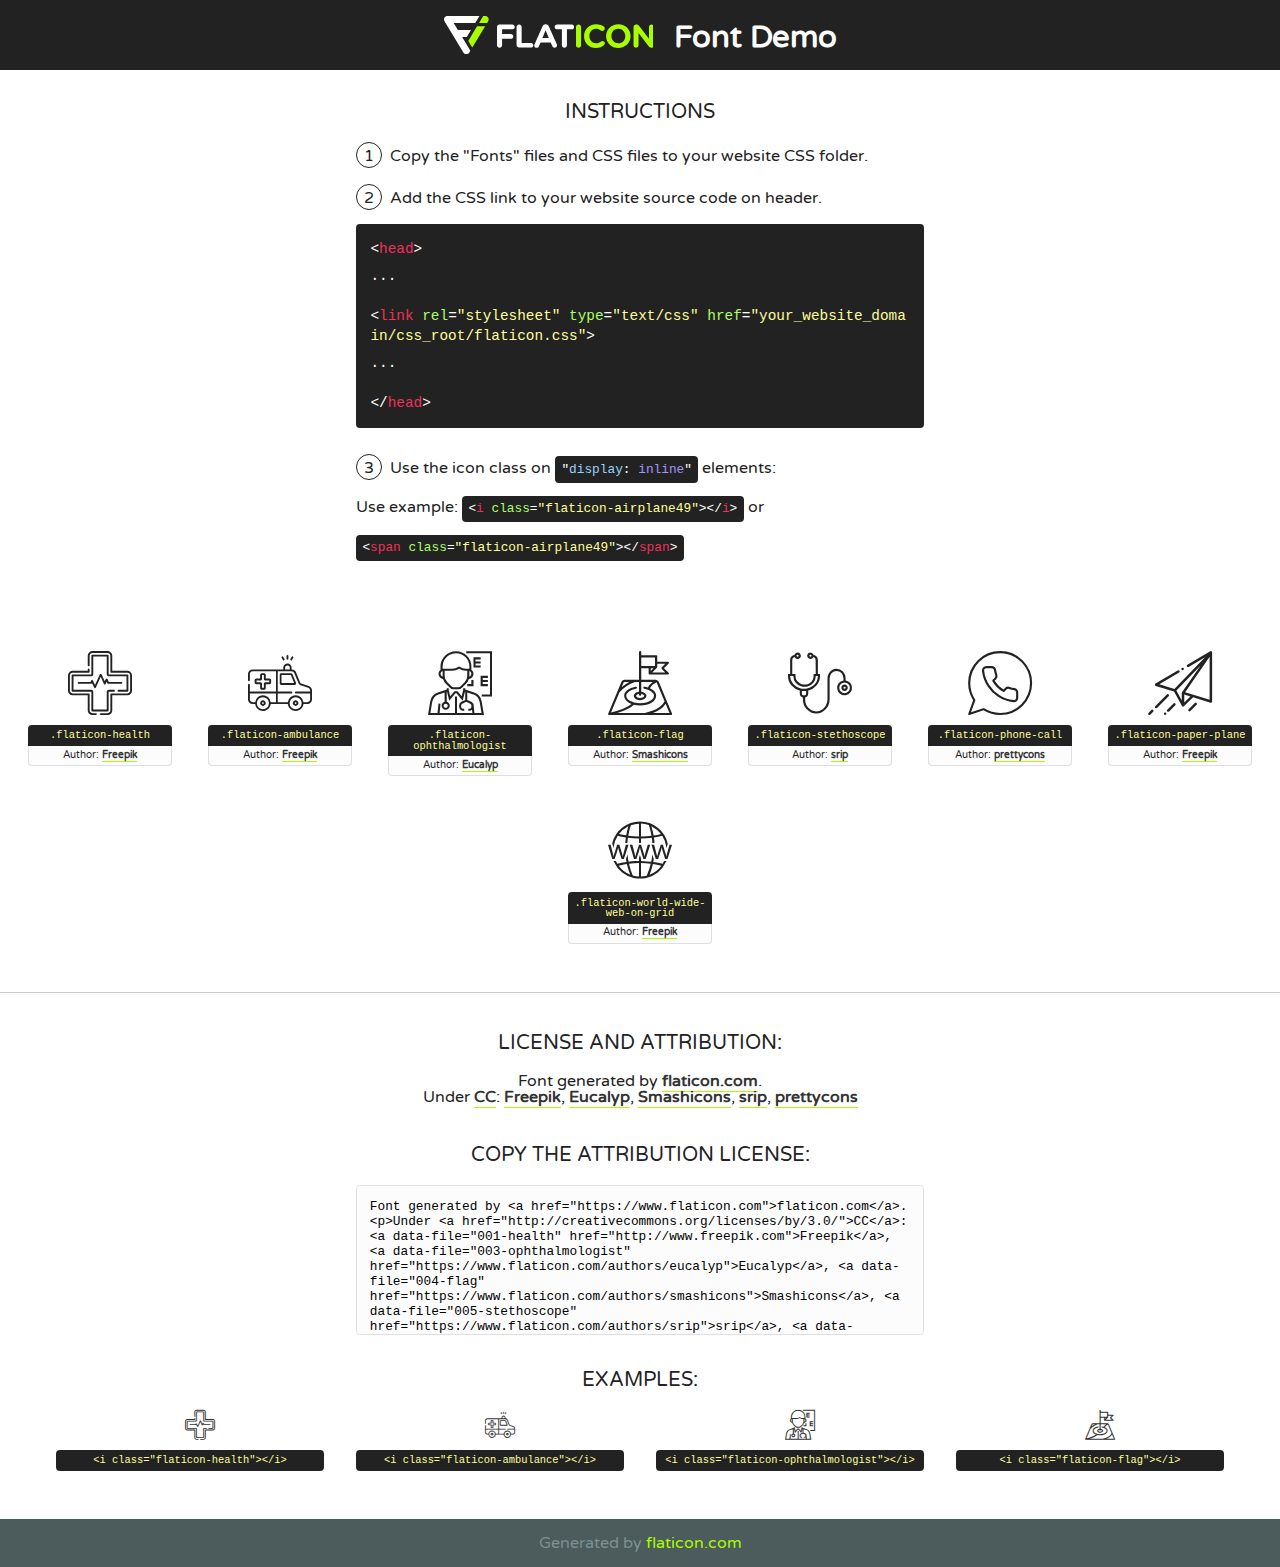
<file: feedmychildren/static/blog/fonts/flaticon/font/flaticon.html>
<!DOCTYPE html>
<!--
  Flaticon icon font: Flaticon
  Creation date: 13/08/2020 13:43
-->
<html>
<!DOCTYPE html>
<html>

<head>
    <title>Flaticon WebFont</title>
    <link href="http://fonts.googleapis.com/css?family=Varela+Round" rel="stylesheet" type="text/css" />
    <link rel="stylesheet" type="text/css" href="flaticon.css">
    <meta charset="UTF-8">
    <style>
    html, body, div, span, applet, object, iframe,
    h1, h2, h3, h4, h5, h6, p, blockquote, pre,
    a, abbr, acronym, address, big, cite, code,
    del, dfn, em, img, ins, kbd, q, s, samp,
    small, strike, strong, sub, sup, tt, var,
    b, u, i, center,
    dl, dt, dd, ol, ul, li,
    fieldset, form, label, legend,
    table, caption, tbody, tfoot, thead, tr, th, td,
    article, aside, canvas, details, embed, 
    figure, figcaption, footer, header, hgroup, 
    menu, nav, output, ruby, section, summary,
    time, mark, audio, video {
        margin: 0;
        padding: 0;
        border: 0;
        font-size: 100%;
        font: inherit;
        vertical-align: baseline;
    }
    /* HTML5 display-role reset for older browsers */
    article, aside, details, figcaption, figure, 
    footer, header, hgroup, menu, nav, section {
        display: block;
    }
    body {
        line-height: 1;
    }
    ol, ul {
        list-style: none;
    }
    blockquote, q {
        quotes: none;
    }
    blockquote:before, blockquote:after,
    q:before, q:after {
        content: '';
        content: none;
    }
    table {
        border-collapse: collapse;
        border-spacing: 0;
    }
    body {
        font-family: 'Varela Round', Helvetica, Arial, sans-serif;
        font-size: 16px;
        color: #222;
    }
    a {
        color: #333;
        border-bottom: 1px solid #a9fd00;
        font-weight: bold;
        text-decoration: none;
    }
    * {
        -moz-box-sizing: border-box;
        -webkit-box-sizing: border-box;
        box-sizing: border-box;
        margin: 0;
        padding: 0;
    }
    [class^="flaticon-"]:before, [class*=" flaticon-"]:before, [class^="flaticon-"]:after, [class*=" flaticon-"]:after {
        font-family: Flaticon;
        font-size: 30px;
        font-style: normal;
        margin-left: 20px;
        color: #333;
    }
    .wrapper {
        max-width: 600px;
        margin: auto;
        padding: 0 1em;
    }
    .title {
        font-size: 1.25em;
        text-align: center;
        margin-bottom: 1em;
        text-transform: uppercase;
    }
    header {
        text-align: center;
        background-color: #222;
        color: #fff;
        padding: 1em;
    }
    header .logo {
        width: 210px;
        height: 38px;
        display: inline-block;
        vertical-align: middle;
        margin-right: 1em;
        border: none;
    }
    header strong {
        font-size: 1.95em;
        font-weight: bold;
        vertical-align: middle;
        margin-top: 5px;
        display: inline-block;
    }
    .demo {
        margin: 2em auto;
        line-height: 1.25em;
    }
    .demo ul li {
        margin-bottom: 1em;
    }
    .demo ul li .num {
        color: #222;
        border-radius: 20px;
        display: inline-block;
        width: 26px;
        padding: 3px;
        height: 26px;
        text-align: center;
        margin-right: 0.5em;
        border: 1px solid #222;
    }
    .demo ul li code {
        background-color: #222;
        border-radius: 4px;
        padding: 0.25em 0.5em;
        display: inline-block;
        color: #fff;
        font-family: Consolas,Monaco,Lucida Console,Liberation Mono,DejaVu Sans Mono,Bitstream Vera Sans Mono,Courier New, monospace;
        font-weight: lighter;
        margin-top: 1em;
        font-size: 0.8em;
        word-break: break-all;
    }
    .demo ul li code.big {
        padding: 1em;
        font-size: 0.9em;
    }
    .demo ul li code .red {
        color: #EF3159;
    }
    .demo ul li code .green {
        color: #ACFF65;
    }
    .demo ul li code .yellow {
        color: #FFFF99;
    }
    .demo ul li code .blue {
        color: #99D3FF;
    }
    .demo ul li code .purple {
        color: #A295FF;
    }
    .demo ul li code .dots {
        margin-top: 0.5em;
        display: block;
    }
    #glyphs {
        border-bottom: 1px solid #ccc;
        padding: 2em 0;
        text-align: center;
    }
    .glyph {
        display: inline-block;
        width: 9em;
        margin: 1em;
        text-align: center;
        vertical-align: top;
        background: #FFF;
    }
    .glyph .glyph-icon {
        padding: 10px;
        display: block;
        font-family:"Flaticon";
        font-size: 64px;
        line-height: 1;
    }
    .glyph .glyph-icon:before {
        font-size: 64px;
        color: #222;
        margin-left: 0;
    }
    .class-name {
        font-size: 0.65em;
        background-color: #222;
        color: #fff;
        border-radius: 4px 4px 0 0;
        padding: 0.5em;
        color: #FFFF99;
        font-family: Consolas,Monaco,Lucida Console,Liberation Mono,DejaVu Sans Mono,Bitstream Vera Sans Mono,Courier New, monospace;
    }
    .author-name {
        font-size: 0.6em;
        background-color: #fcfcfd;
        border: 1px solid #DEDEE4;
        border-top: 0;
        border-radius: 0 0 4px 4px;
        padding: 0.5em;
    }
    .class-name:last-child {
        font-size: 10px;
        color:#888;
    }
    .class-name:last-child a {
        font-size: 10px;
        color:#555;
    }
    .class-name:last-child a:hover {
        color:#a9fd00;
    }
    .glyph > input {
        display: block;
        width: 100px;
        margin: 5px auto;
        text-align: center;
        font-size: 12px;
        cursor: text;
    }
    .glyph > input.icon-input {
        font-family:"Flaticon";
        font-size: 16px;
        margin-bottom: 10px;
    }
    .attribution .title {
        margin-top: 2em;
    }
    .attribution textarea {
        background-color: #fcfcfd;
        padding: 1em;
        border: none;
        box-shadow: none;
        border: 1px solid #DEDEE4;
        border-radius: 4px;
        resize: none;
        width: 100%;
        height: 150px;
        font-size: 0.8em;
        font-family: Consolas,Monaco,Lucida Console,Liberation Mono,DejaVu Sans Mono,Bitstream Vera Sans Mono,Courier New, monospace;
        -webkit-appearance: none;
    }
    .iconsuse {
        margin: 2em auto;
        text-align: center;
        max-width: 1200px;
    }
    .iconsuse:after {
        content: '';
        display: table;
        clear: both;
    }
    .iconsuse .image {
        float: left;
        width: 25%;
        padding: 0 1em;
    }
    .iconsuse .image p {
        margin-bottom: 1em;
    }
    .iconsuse .image span {
        display: block;
        font-size: 0.65em;
        background-color: #222;
        color: #fff;
        border-radius: 4px;
        padding: 0.5em;
        color: #FFFF99;
        margin-top: 1em;
        font-family: Consolas,Monaco,Lucida Console,Liberation Mono,DejaVu Sans Mono,Bitstream Vera Sans Mono,Courier New, monospace;
    }
    #footer {
        text-align: center;
        background-color: #4C5B5C;
        color: #7c9192;
        padding: 1em;
    }
    #footer a {
        border: none;
        color: #a9fd00;
        font-weight: normal;
    }
    @media (max-width: 960px) {
        .iconsuse .image {
            width: 50%;
        }
    }
    @media (max-width: 560px) {
        .iconsuse .image {
            width: 100%;
        }
    }
    </style>
</head>

<body class="characters-off">

    <header>
        <a href="https://www.flaticon.com" target="_blank" class="logo">
            <svg version="1.1" xmlns="http://www.w3.org/2000/svg" xmlns:xlink="http://www.w3.org/1999/xlink" xmlns:a="http://ns.adobe.com/AdobeSVGViewerExtensions/3.0/" viewBox="0 0 560.875 102.036" enable-background="new 0 0 560.875 102.036" xml:space="preserve">
                <defs>
                </defs>
                <g>
                    <g class="letters">
                        <path fill="#ffffff" d="M141.596,29.675c0-3.777,2.985-6.767,6.764-6.767h34.438c3.426,0,6.15,2.728,6.15,6.15
                        c0,3.43-2.724,6.149-6.15,6.149h-27.674v13.091h23.719c3.429,0,6.151,2.724,6.151,6.15c0,3.43-2.723,6.149-6.151,6.149h-23.719
                        v17.574c0,3.773-2.986,6.761-6.764,6.761c-3.779,0-6.764-2.989-6.764-6.761V29.675z"></path>
                        <path fill="#ffffff" d="M193.844,29.149c0-3.781,2.985-6.767,6.764-6.767c3.776,0,6.763,2.985,6.763,6.767v42.957h25.039
                        c3.426,0,6.149,2.726,6.149,6.153c0,3.425-2.723,6.15-6.149,6.15h-31.802c-3.779,0-6.764-2.986-6.764-6.768V29.149z"></path>
                        <path fill="#ffffff" d="M241.891,75.71l21.438-48.407c1.492-3.341,4.215-5.357,7.906-5.357h0.792
                        c3.686,0,6.323,2.017,7.815,5.357l21.439,48.407c0.436,0.967,0.701,1.845,0.701,2.723c0,3.602-2.809,6.501-6.414,6.501
                        c-3.161,0-5.269-1.845-6.499-4.655l-4.132-9.661h-27.059l-4.301,10.102c-1.144,2.631-3.426,4.214-6.237,4.214
                        c-3.517,0-6.24-2.81-6.24-6.325C241.1,77.64,241.451,76.677,241.891,75.71z M279.932,58.666l-8.521-20.297l-8.526,20.297H279.932
                        z"></path>
                        <path fill="#ffffff" d="M314.864,35.387H301.86c-3.429,0-6.239-2.813-6.239-6.238c0-3.429,2.811-6.24,6.239-6.24h39.533
                        c3.426,0,6.237,2.811,6.237,6.24c0,3.425-2.811,6.238-6.237,6.238h-13.001v42.785c0,3.773-2.99,6.761-6.764,6.761
                        c-3.779,0-6.764-2.989-6.764-6.761V35.387z"></path>
                        <path fill="#A9FD00" d="M352.615,29.149c0-3.781,2.985-6.767,6.767-6.767c3.774,0,6.761,2.985,6.761,6.767v49.024
                        c0,3.773-2.987,6.761-6.761,6.761c-3.781,0-6.767-2.989-6.767-6.761V29.149z"></path>
                        <path fill="#A9FD00" d="M374.132,53.836v-0.179c0-17.481,13.178-31.801,32.065-31.801c9.22,0,15.459,2.458,20.557,6.238
                        c1.402,1.054,2.637,2.985,2.637,5.357c0,3.692-2.985,6.59-6.681,6.59c-1.845,0-3.071-0.702-4.044-1.319
                        c-3.776-2.813-7.729-4.393-12.562-4.393c-10.364,0-17.831,8.611-17.831,19.154v0.173c0,10.542,7.291,19.329,17.831,19.329
                        c5.715,0,9.492-1.756,13.359-4.834c1.049-0.874,2.458-1.491,4.039-1.491c3.429,0,6.325,2.813,6.325,6.236
                        c0,2.106-1.056,3.78-2.282,4.834c-5.539,4.834-12.036,7.733-21.878,7.733C387.572,85.464,374.132,71.493,374.132,53.836z"></path>
                        <path fill="#A9FD00" d="M433.009,53.836v-0.179c0-17.481,13.79-31.801,32.766-31.801c18.981,0,32.592,14.143,32.592,31.628v0.173
                        c0,17.483-13.785,31.807-32.769,31.807C446.625,85.464,433.009,71.32,433.009,53.836z M484.224,53.836v-0.179
                        c0-10.539-7.725-19.326-18.626-19.326c-10.893,0-18.449,8.611-18.449,19.154v0.173c0,10.542,7.73,19.329,18.626,19.329
                        C476.676,72.986,484.224,64.378,484.224,53.836z"></path>
                        <path fill="#A9FD00" d="M506.233,29.321c0-3.774,2.99-6.763,6.767-6.763h1.401c3.252,0,5.183,1.583,7.029,3.953l26.093,34.265
                        V29.059c0-3.692,2.99-6.677,6.681-6.677c3.683,0,6.671,2.985,6.671,6.677v48.934c0,3.78-2.987,6.765-6.764,6.765h-0.436
                        c-3.257,0-5.188-1.581-7.034-3.953l-27.056-35.492v32.944c0,3.687-2.985,6.676-6.678,6.676c-3.683,0-6.673-2.989-6.673-6.676
                        V29.321z"></path>
                    </g>
                    <g class="insignia">
                        <path fill="#ffffff" d="M48.372,56.137h12.517l11.156-18.537H37.186L25.688,18.539h57.825L94.668,0H9.271
                        C5.925,0,2.842,1.801,1.198,4.716c-1.644,2.907-1.593,6.482,0.134,9.343l50.38,83.501c1.678,2.781,4.689,4.476,7.938,4.476
                        c3.246,0,6.257-1.695,7.935-4.476l2.898-4.804L48.372,56.137z"></path>
                        <g class="i">
                            <path fill="#A9FD00" d="M93.575,18.539h0.031v0.004l21.652,0.004l2.705-4.488c1.727-2.861,1.778-6.436,0.133-9.343
                            C116.454,1.801,113.371,0,110.026,0h-5.294L93.575,18.539z"></path>
                            <polygon fill="#A9FD00" points="88.291,27.356 64.725,66.486 75.519,84.404 109.942,27.356"></polygon>
                        </g>
                    </g>
                </g>
            </svg>
        </a>
        <strong>Font Demo</strong>
    </header>


    <section class="demo wrapper">

        <p class="title">Instructions</p>

        <ul>
            <li>
                <span class="num">1</span>Copy the "Fonts" files and CSS files to your website CSS folder.
            </li>
            <li>
                <span class="num">2</span>Add the CSS link to your website source code on header.
                <code class="big">
                    &lt;<span class="red">head</span>&gt;
                    <br/><span class="dots">...</span>
                    <br/>&lt;<span class="red">link</span> <span class="green">rel</span>=<span class="yellow">"stylesheet"</span> <span class="green">type</span>=<span class="yellow">"text/css"</span> <span class="green">href</span>=<span class="yellow">"your_website_domain/css_root/flaticon.css"</span>&gt;
                    <br/><span class="dots">...</span>
                    <br/>&lt;/<span class="red">head</span>&gt;
                </code>
            </li>

            <li>
                <p>
                    <span class="num">3</span>Use the icon class on <code>"<span class="blue">display</span>:<span class="purple"> inline</span>"</code> elements:
                    <br />
                    Use example: <code>&lt;<span class="red">i</span> <span class="green">class</span>=<span class="yellow">&quot;flaticon-airplane49&quot;</span>&gt;&lt;/<span class="red">i</span>&gt;</code> or <code>&lt;<span class="red">span</span> <span class="green">class</span>=<span class="yellow">&quot;flaticon-airplane49&quot;</span>&gt;&lt;/<span class="red">span</span>&gt;</code>
            </li>
        </ul>

    </section>




   <section id="glyphs">          
    
      
        <div class="glyph"><div class="glyph-icon flaticon-health"></div>
            <div class="class-name">.flaticon-health</div>
            <div class="author-name">Author: <a data-file="001-health" href="http://www.freepik.com">Freepik</a> </div> 
        </div>        
        
        <div class="glyph"><div class="glyph-icon flaticon-ambulance"></div>
            <div class="class-name">.flaticon-ambulance</div>
            <div class="author-name">Author: <a data-file="002-ambulance" href="http://www.freepik.com">Freepik</a> </div> 
        </div>        
        
        <div class="glyph"><div class="glyph-icon flaticon-ophthalmologist"></div>
            <div class="class-name">.flaticon-ophthalmologist</div>
            <div class="author-name">Author: <a data-file="003-ophthalmologist" href="https://www.flaticon.com/authors/eucalyp">Eucalyp</a> </div> 
        </div>        
        
        <div class="glyph"><div class="glyph-icon flaticon-flag"></div>
            <div class="class-name">.flaticon-flag</div>
            <div class="author-name">Author: <a data-file="004-flag" href="https://www.flaticon.com/authors/smashicons">Smashicons</a> </div> 
        </div>        
        
        <div class="glyph"><div class="glyph-icon flaticon-stethoscope"></div>
            <div class="class-name">.flaticon-stethoscope</div>
            <div class="author-name">Author: <a data-file="005-stethoscope" href="https://www.flaticon.com/authors/srip">srip</a> </div> 
        </div>        
        
        <div class="glyph"><div class="glyph-icon flaticon-phone-call"></div>
            <div class="class-name">.flaticon-phone-call</div>
            <div class="author-name">Author: <a data-file="006-phone-call" href="https://www.flaticon.com/authors/prettycons">prettycons</a> </div> 
        </div>        
        
        <div class="glyph"><div class="glyph-icon flaticon-paper-plane"></div>
            <div class="class-name">.flaticon-paper-plane</div>
            <div class="author-name">Author: <a data-file="007-paper-plane" href="http://www.freepik.com">Freepik</a> </div> 
        </div>        
        
        <div class="glyph"><div class="glyph-icon flaticon-world-wide-web-on-grid"></div>
            <div class="class-name">.flaticon-world-wide-web-on-grid</div>
            <div class="author-name">Author: <a data-file="008-world-wide-web-on-grid" href="http://www.freepik.com">Freepik</a> </div> 
        </div>        
        

    </section>



    <section class="attribution wrapper"   style="text-align:center;">

      <div class="title">License and attribution:</div><div class="attrDiv">Font generated by <a href="https://www.flaticon.com">flaticon.com</a>. <div><p>Under <a href="http://creativecommons.org/licenses/by/3.0/">CC</a>: <a data-file="001-health" href="http://www.freepik.com">Freepik</a>, <a data-file="003-ophthalmologist" href="https://www.flaticon.com/authors/eucalyp">Eucalyp</a>, <a data-file="004-flag" href="https://www.flaticon.com/authors/smashicons">Smashicons</a>, <a data-file="005-stethoscope" href="https://www.flaticon.com/authors/srip">srip</a>, <a data-file="006-phone-call" href="https://www.flaticon.com/authors/prettycons">prettycons</a></p>  </div>
      </div>
      <div class="title">Copy the Attribution License:</div>

    <textarea onclick="this.focus();this.select();">Font generated by &lt;a href=&quot;https://www.flaticon.com&quot;&gt;flaticon.com&lt;/a&gt;. <p>Under <a href="http://creativecommons.org/licenses/by/3.0/">CC</a>: <a data-file="001-health" href="http://www.freepik.com">Freepik</a>, <a data-file="003-ophthalmologist" href="https://www.flaticon.com/authors/eucalyp">Eucalyp</a>, <a data-file="004-flag" href="https://www.flaticon.com/authors/smashicons">Smashicons</a>, <a data-file="005-stethoscope" href="https://www.flaticon.com/authors/srip">srip</a>, <a data-file="006-phone-call" href="https://www.flaticon.com/authors/prettycons">prettycons</a></p>  
     </textarea>

    </section>

    <section class="iconsuse">

          <div class="title">Examples:</div>            
             
            <div class="image">
                <p>
                    <i class="glyph-icon flaticon-health"></i> 
                    <span>&lt;i class=&quot;flaticon-health&quot;&gt;&lt;/i&gt;</span>
                </p>
            </div>
            
            <div class="image">
                <p>
                    <i class="glyph-icon flaticon-ambulance"></i> 
                    <span>&lt;i class=&quot;flaticon-ambulance&quot;&gt;&lt;/i&gt;</span>
                </p>
            </div>
            
            <div class="image">
                <p>
                    <i class="glyph-icon flaticon-ophthalmologist"></i> 
                    <span>&lt;i class=&quot;flaticon-ophthalmologist&quot;&gt;&lt;/i&gt;</span>
                </p>
            </div>
            
            <div class="image">
                <p>
                    <i class="glyph-icon flaticon-flag"></i> 
                    <span>&lt;i class=&quot;flaticon-flag&quot;&gt;&lt;/i&gt;</span>
                </p>
            </div>
                       
        </div>
                            
    </section>

<div id="footer">
    <div>Generated by <a href="https://www.flaticon.com">flaticon.com</a>
    </div>
</div>



</body>
</html>
</file>
<file: feedmychildren/static/blog/fonts/flaticon/font/flaticon.css>
/*
  	Flaticon icon font: Flaticon
  	Creation date: 13/08/2020 13:43
  	*/

@font-face {
  font-family: "Flaticon";
  src: url("./Flaticon.eot");
  src: url("./Flaticon.eot?#iefix") format("embedded-opentype"),
       url("./Flaticon.woff2") format("woff2"),
       url("./Flaticon.woff") format("woff"),
       url("./Flaticon.ttf") format("truetype"),
       url("./Flaticon.svg#Flaticon") format("svg");
  font-weight: normal;
  font-style: normal;
}

@media screen and (-webkit-min-device-pixel-ratio:0) {
  @font-face {
    font-family: "Flaticon";
    src: url("./Flaticon.svg#Flaticon") format("svg");
  }
}

[class^="flaticon-"]:before, [class*=" flaticon-"]:before,
[class^="flaticon-"]:after, [class*=" flaticon-"]:after {   
  font-family: Flaticon;
        font-size: 20px;
font-style: normal;
margin-left: 20px;
}

.flaticon-health:before { content: "\f100"; }
.flaticon-ambulance:before { content: "\f101"; }
.flaticon-ophthalmologist:before { content: "\f102"; }
.flaticon-flag:before { content: "\f103"; }
.flaticon-stethoscope:before { content: "\f104"; }
.flaticon-phone-call:before { content: "\f105"; }
.flaticon-paper-plane:before { content: "\f106"; }
.flaticon-world-wide-web-on-grid:before { content: "\f107"; }
</file>
